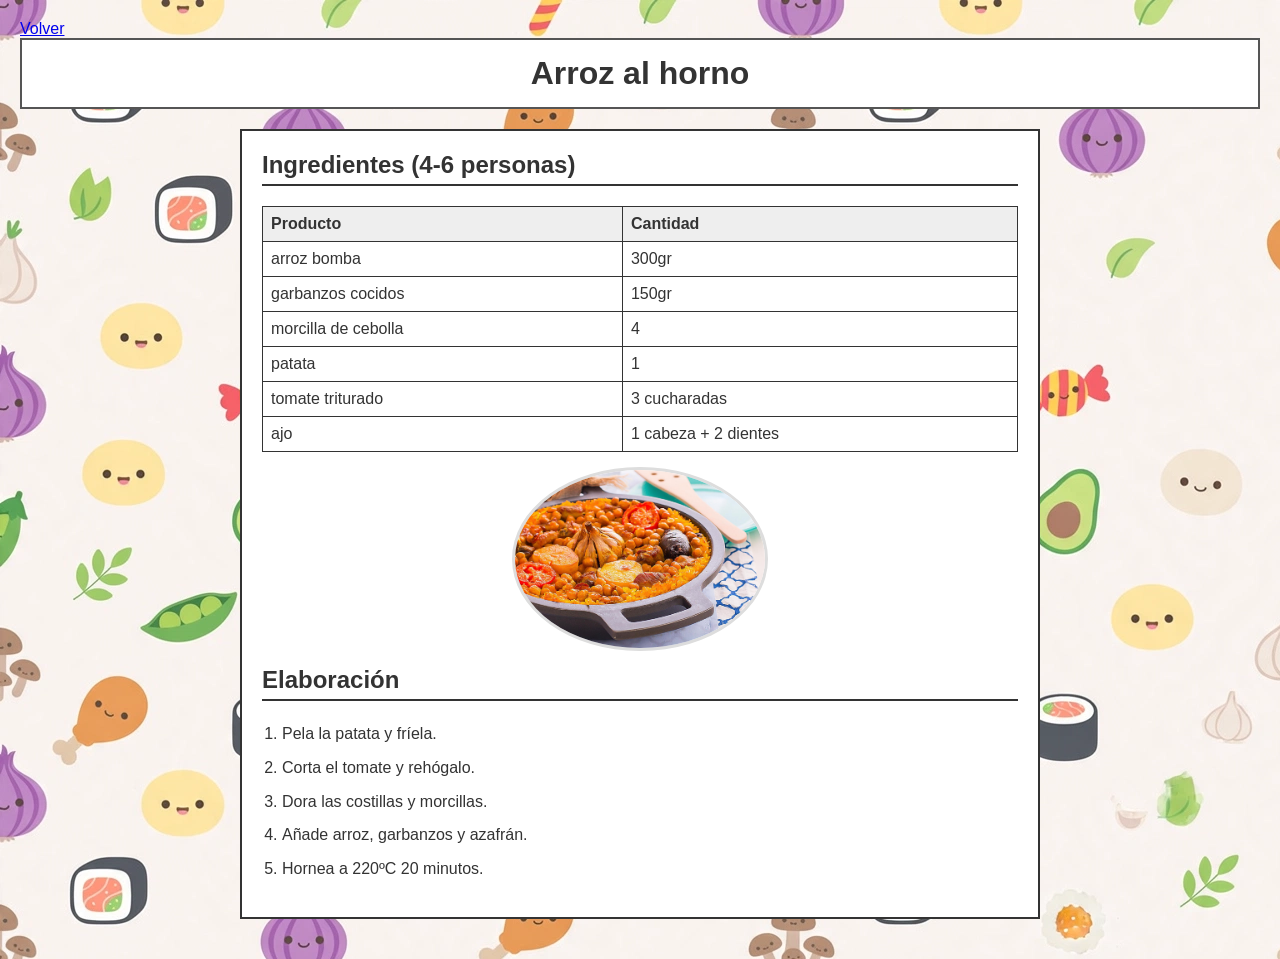
<file: arrozalhorno.html>
<!DOCTYPE html>
<html lang="es">
<head>
<meta charset="UTF-8">
<title>Arroz al horno</title>
<link rel="stylesheet" href="estilosreceta.css">
</head>
<body>
<a href="recetas.html">Volver</a>
<header><h1>Arroz al horno</h1></header>
<main>
<article>
<h2>Ingredientes (4-6 personas)</h2>
<table>
<tr><th>Producto</th><th>Cantidad</th></tr>
<tr><td>arroz bomba</td><td>300gr</td></tr>
<tr><td>garbanzos cocidos</td><td>150gr</td></tr>
<tr><td>morcilla de cebolla</td><td>4</td></tr>
<tr><td>patata</td><td>1</td></tr>
<tr><td>tomate triturado</td><td>3 cucharadas</td></tr>
<tr><td>ajo</td><td>1 cabeza + 2 dientes</td></tr>
</table>
<img src="arrozalhorno.jpg" alt="Arroz">

<h2>Elaboración</h2>
<ol>
<li>Pela la patata y fríela.</li>
<li>Corta el tomate y rehógalo.</li>
<li>Dora las costillas y morcillas.</li>
<li>Añade arroz, garbanzos y azafrán.</li>
<li>Hornea a 220ºC 20 minutos.</li>
</ol>
</article>
</main>
</body>
</html>
</file>
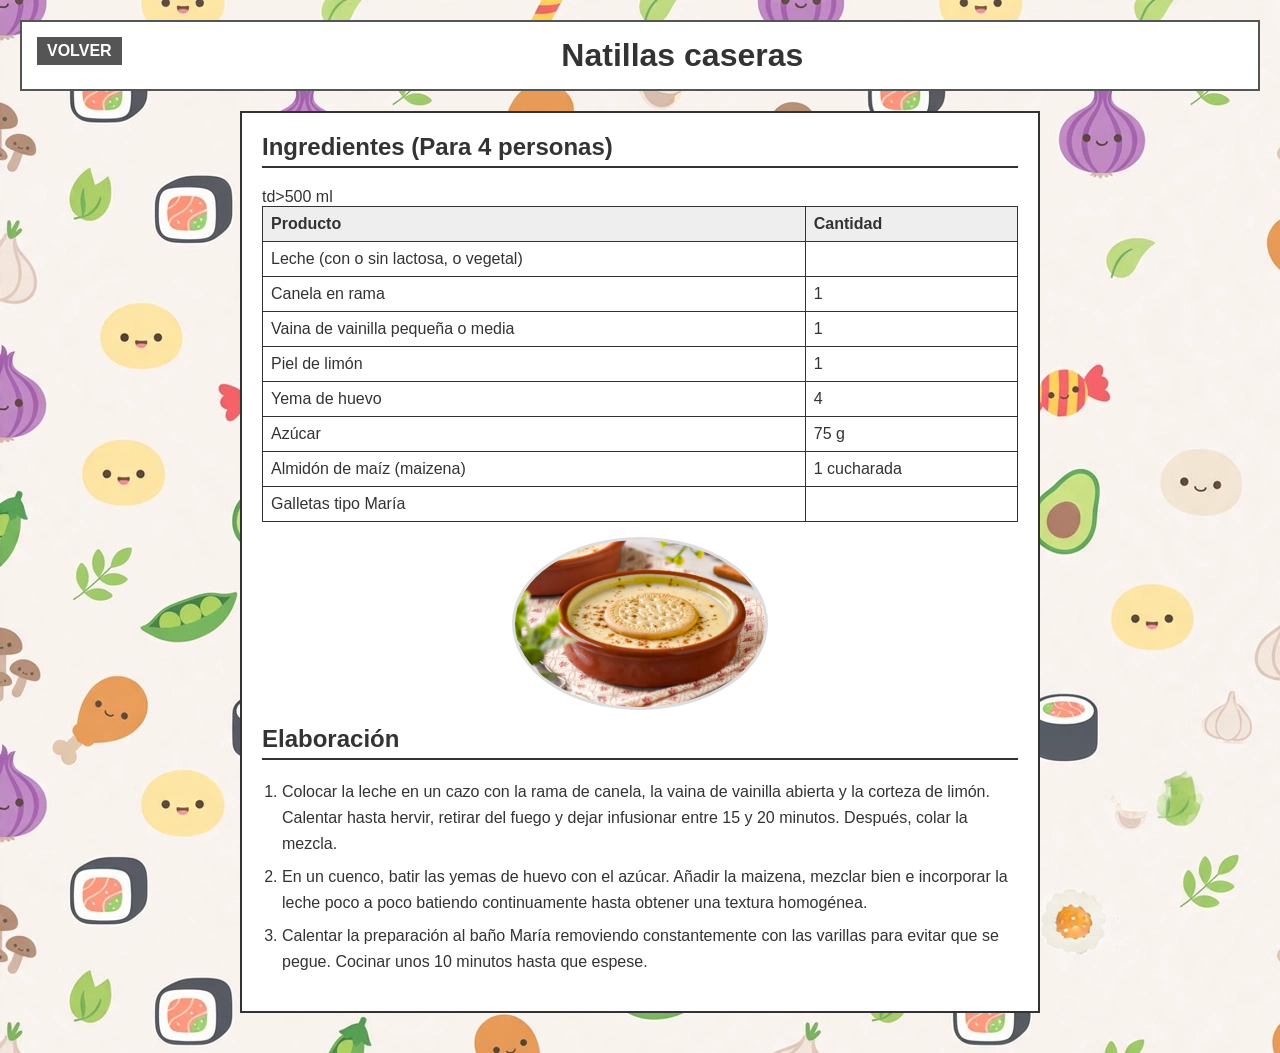
<file: natillascaseras.html>
<!DOCTYPE html>
<html lang="es">
<head>
    <meta charset="UTF-8">
    <title>Natillas caseras</title>
    <link rel="stylesheet" href="estilosreceta.css">
</head>
<body>

    <header>
        <a href="recetas.html">VOLVER</a>
        <h1>Natillas caseras</h1>
    </header>

    <main>
        <article>
            <h2>Ingredientes (Para 4 personas)</h2>
            
            <table>
                <thead>
                    <tr>
                        <th>Producto</th><th>Cantidad</th></tr>
                </thead>
                <tbody>
                    <tr>
                        <td>Leche (con o sin lactosa, o vegetal)</td>td>500 ml</td></tr>
                    <tr> <td>Canela en rama</td> <td>1</td></tr>
                    <tr><td>Vaina de vainilla pequeña o media</td><td>1</td></tr>
                    <tr><td>Piel de limón</td><td>1</td></tr>
                    <tr><td>Yema de huevo</td><td>4</td></tr>
                    <tr><td>Azúcar</td><td>75 g</td></tr>
                    <tr><td>Almidón de maíz (maizena)</td><td>1 cucharada</td></tr>
                    <tr><td>Galletas tipo María</td><td></td></tr>
                </tbody>
            </table>

            <img src="natillaabuela.jpg" alt="Natillas caseras">

            <h2>Elaboración</h2>
            
            <ol>
                <li>Colocar la leche en un cazo con la rama de canela, la vaina de vainilla abierta y la corteza de limón.
                     Calentar hasta hervir, retirar del fuego y dejar infusionar entre 15 y 20 minutos. Después, colar la mezcla.</li>
                <li>En un cuenco, batir las yemas de huevo con el azúcar. Añadir la maizena,
                     mezclar bien e incorporar la leche poco a poco batiendo continuamente hasta obtener una textura homogénea.</li>
                <li>Calentar la preparación al baño María removiendo constantemente con las varillas para evitar que se pegue.
                     Cocinar unos 10 minutos hasta que espese.</li>
            </ol>
        </article>
    </main>
</body>
</html>
</file>
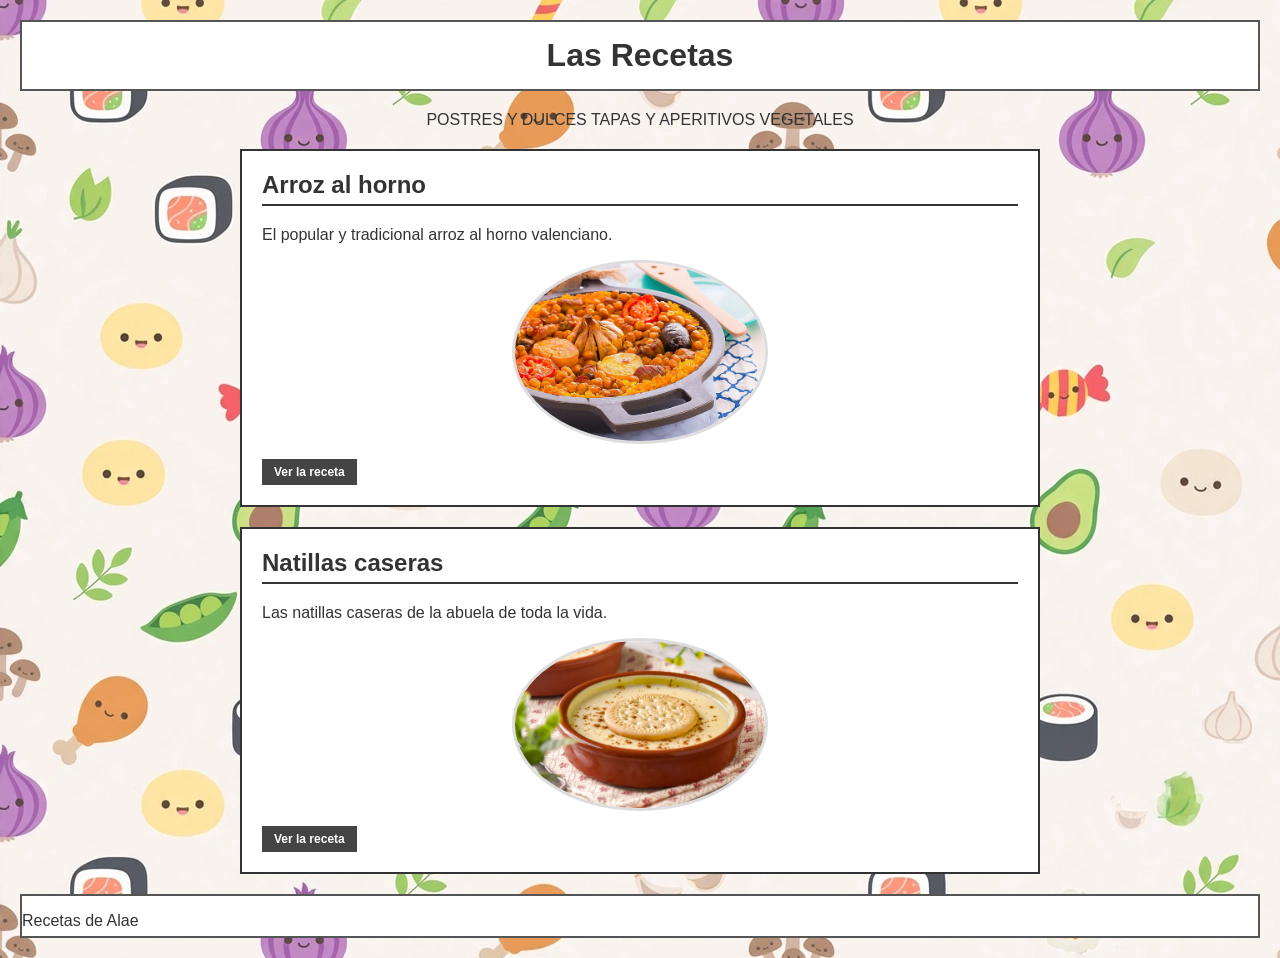
<file: recetas.html>
<!DOCTYPE html>
<html lang="es">
<head>
<meta charset="UTF-8">
<title>Las Recetas</title>
<link rel="stylesheet" href="estilosreceta.css">
</head>
<body>
<header><h1>Las Recetas</h1></header>
<nav>
<ul>
<span>POSTRES Y DULCES</span>
<span>TAPAS Y APERITIVOS</span>
<span>VEGETALES</span>
</ul>
</nav>
<main>
<article>
<h2>Arroz al horno</h2>
<p>El popular y tradicional arroz al horno valenciano.</p>
<img src="arrozalhorno.jpg" alt="Arroz">
<a href="arrozalhorno.html">Ver la receta</a>
</article>
<article>
<h2>Natillas caseras</h2>
<p>Las natillas caseras de la abuela de toda la vida.</p>
<img src="natillaabuela.jpg" alt="Natillas">
<a href="natillascaseras.html">Ver la receta</a>
</article>
</main>
<footer><p>Recetas de Alae</p></footer>
</body>
</html>
</file>
<file: estilosreceta.css>
body {
    font-family: Arial, sans-serif;
    background-image:url(fondoreceta.jpg);
    margin: 0;
    padding: 20px;
    color: #333;}

header {
    background-color: #ffffff;
    border: 2px solid #555;
    padding: 15px;
    text-align: center;
    margin-bottom: 20px;}

header h1 {
    margin: 0;
    color: #333;}

header ul {
  list-style-type: none;
  padding: 0;
  margin: 0;
  display: inline-flex;
  gap: 10px;}    

header a {
    display: inline-block;
    float: left;
    text-decoration: none;
    background-color: #555;
    color: white;
    padding: 5px 10px;
    font-weight: bold;}

nav {
    text-align: center;
    margin-bottom: 20px;}

nav ul {
    list-style-type: none;
    padding: 0;
    margin: 0;}

nav ul li {
    display: inline-block;
    margin: 0 10px;}

nav ul li a {
    text-decoration: none;
    background-color: #555;
    color: white;
    padding: 8px 15px;
    font-size: 14px;}

main {
    max-width: 800px;
    margin: 0 auto;}

article {
    background-color: #ffffff;
    border: 2px solid #333;
    padding: 20px;
    margin-bottom: 20px;}

article h2 {
    border-bottom: 2px solid #333;
    padding-bottom: 5px;
    margin-top: 0;}

article img {
    display: block;
    max-width: 250px;
    height: auto;
    margin: 15px auto;
    border-radius: 50%;
    border: 3px solid #ddd;}

article a {
    display: inline-block;
    background-color: #444;
    color: white;
    padding: 6px 12px;
    text-decoration: none;
    font-size: 12px;
    font-weight: bold;}

table {
    width: 100%;
    border-collapse: collapse;
    margin-bottom: 15px;}

table, th, td {
    border: 1px solid #333;}

th, td {
    padding: 8px;
    text-align: left;}

th {
    background-color: #eee;}

ol {
    padding-left: 20px;
    line-height: 1.6;}

ol li {
    margin-bottom: 8px;}

footer {
    background-color: #ffffff;
    border: 2px solid #555;
    height: 40px;
    margin-top: 20px;}
</file>
